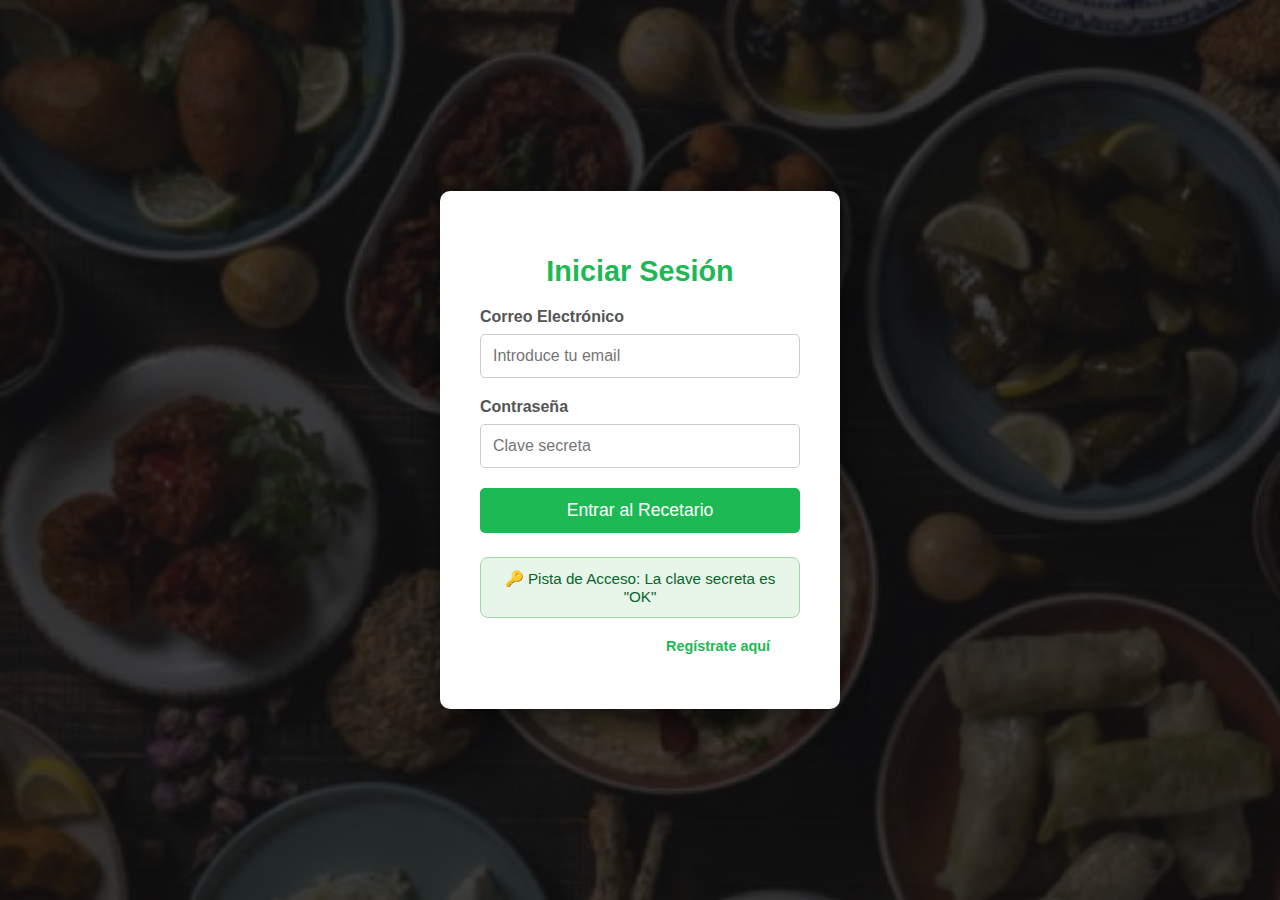
<file: portada.html>
<!DOCTYPE html>
<html lang="es">
<head>
    <meta charset="UTF-8">
    <meta name="viewport" content="width=device-width, initial-scale=1.0">
    <title>Acceso al Recetario</title>
    <link rel="stylesheet" href="css/portadadesig.css"> 
    <link rel="stylesheet" href="css/login.css">
</head>
<body>

    <section class="hero login-container-full">
        
        <div class="login-box">
            <h2>Iniciar Sesión</h2> 
            
            <form onsubmit="return validarLogin(event);">
                
                <div class="input-group">
                    <label for="email">Correo Electrónico</label>
                    <input type="email" id="email" name="email" placeholder="Introduce tu email" required>
                </div>
                
                <div class="input-group">
                    <label for="password">Contraseña</label>
                    <input type="password" id="password" name="password" placeholder="Clave secreta" required>
                </div>
                


                <button type="submit" class="login-button">Entrar al Recetario</button>
            </form>

            <div class="clave-pista">
                <p>🔑 Pista de Acceso: La clave secreta es "OK"</p>
            </div>

            <p class="link-registro">

                ¿Aún no tienes cuenta? <a href="index.html#formulario">Regístrate aquí</a>
            </p>

        </div> 
    </section>

    <script src="login.js"></script>
    
</body>
</html>
</file>
<file: css/login.css>
/* División para agrupar Label e Input */
.input-group {
    margin-bottom: 1.25rem; /* 20px */
    text-align: left;
}

.input-group label {
    display: block;
    margin-bottom: 0.5rem; /* 8px */
    font-weight: bold;
    color: #555;
}

.input-group input {
    width: 100%;
    padding: 0.75rem; /* 12px */
    border: 1px solid #ccc;
    border-radius: 0.3125rem; /* 5px */
    font-size: 1rem;
    transition: border-color 0.3s;
}

.input-group input:focus {
    border-color: #1db954; /* Usamos el verde del proyecto */
    outline: none;
}

/* Estilo del botón */
.login-button {
    width: 100%;
    padding: 0.75rem; /* 12px */
    border: none;
    border-radius: 0.3125rem; /* 5px */
    background-color: #1db954; /* El mismo verde de tu proyecto */
    color: white;
    font-size: 1.1rem;
    cursor: pointer;
    transition: background-color 0.3s;
}

.login-button:hover {
    background-color: #08642c; /* Un verde más oscuro al hacer hover */
}
</file>
<file: css/portadadesig.css>
/* Estilos globales y reset */
* {
  box-sizing: border-box;
}

html,
body {
  margin: 0;
  padding: 0;
  height: 100%;
  font-family: 'Fira Sans Condensed', Arial, Helvetica, sans-serif;
}

/* Contenedor principal para la vista de login (toda la pantalla) */
.hero {
  min-height: 100vh;                       /* Ocupa toda la altura de la vista */
  width: 100%;
  background-image: url("../imagenes/Portada.jpg"); /* Reemplazar con la ruta correcta de tu imagen */
  background-size: cover;
  background-position: center;
  background-repeat: no-repeat;
  position: relative;
  display: flex;                               /* Centrar el contenido de login */
  align-items: center;
  justify-content: center;
  text-align: center;
  color: #ffffff;
}

/* Capa oscura (Overlay) sobre la imagen de fondo */
.hero::after {
  content: "";
  position: absolute;
  inset: 0;                                    /* Cubre todo el área del 'hero' */
  background-color: rgba(0, 0, 0, 0.4);
  z-index: 1;
  pointer-events: none;
}

/* La caja del formulario de login (la tarjeta blanca) */
.login-box {
    position: relative; 
    z-index: 5; /* Asegura que esté sobre la capa oscura (::after) */
    /* Estilos estéticos para diferenciarse del fondo */
    background: #ffffff;
    padding: 2.5rem;
    border-radius: 10px;
    box-shadow: 0 0.5rem 1.5rem rgba(0, 0, 0, 0.5);
    max-width: 400px;
    width: 90%;
}

.login-box h2 {
    color: #1db954; /* Color verde */
    margin-bottom: 20px;
    font-size: 1.8rem;
}

/* Enlace de "Regístrate aquí" */
.link-registro {
    margin-top: 20px;
    font-size: 0.9rem;
    text-align: center;
}

.link-registro a {
    color: #1db954;
    font-weight: bold;
    text-decoration: none;
    transition: color 0.3s;
}

.link-registro a:hover {
    color: #08642c;
}


/* -------------------------------------- */
/* MEDIA QUERY: AJUSTE PARA MÓVILES (Estilo App) */
/* -------------------------------------- */
@media (max-width: 600px) {
    /* El fondo 'hero' pierde su altura mínima, permitiendo que el contenido fluya */
    .hero.login-container-full {
        min-height: auto;
        padding: 40px 10px;
        align-items: flex-start; /* Mueve el formulario al inicio de la vista */
    }
    
    /* La caja de login pierde los adornos para parecer una vista de app */
    .login-box {
        padding: 2rem 1.5rem;
        box-shadow: none;
        border-radius: 0;
        max-width: 100%;
        width: 100%;
    }
}

/* -------------------------------------- */
/* PISTA DE CLAVE (DECORADITO) */
/* -------------------------------------- */
.clave-pista {
    margin-top: 1.5rem; /* Espacio arriba */
    padding: 0.75rem; /* Relleno */
    background-color: #e8f5e9; /* Un verde muy claro (similar a un warning suave) */
    border: 1px solid #a5d6a7; /* Borde verde más oscuro */
    border-radius: 8px; /* Bordes redondeados */
    text-align: center;
    font-size: 0.95rem;
}

.clave-pista p {
    margin: 0; /* Quitar margen por defecto del párrafo */
    color: #08642c; /* Color de texto verde oscuro para contraste */
    font-weight: 500; /* Un poco más de grosor */
}
</file>
